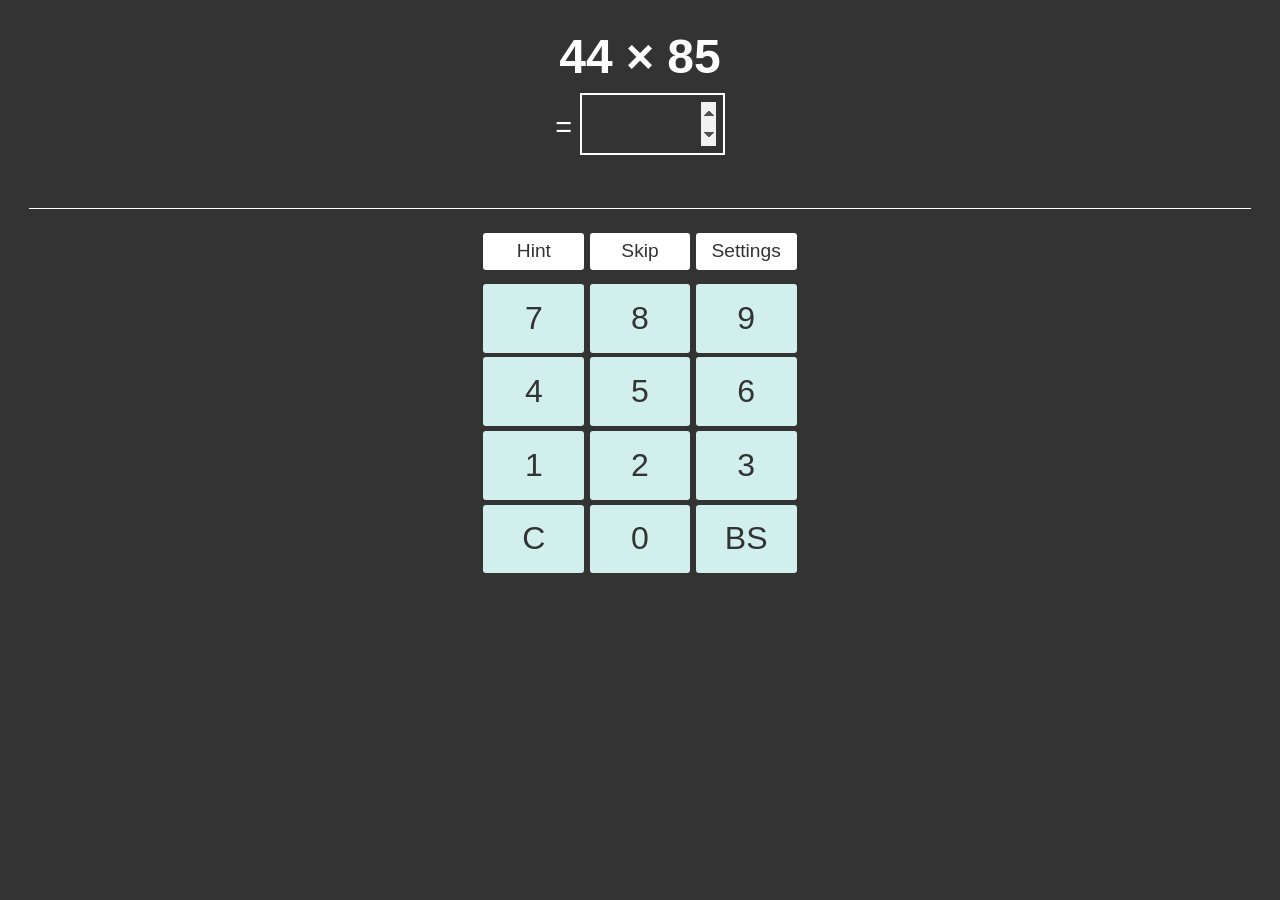
<file: index.html>
<!DOCTYPE html>
<html lang="ja">

<head>
    <meta charset="UTF-8">
    <meta name="viewport" content="width=device-width, initial-scale=1.0">
    <title>Calculation Practice</title>
    <script defer src="script.js"></script>
    <link rel="stylesheet" href="styles.css">
    <link rel="shortcut icon" href="favicon.ico" type="image/x-icon">
    <link rel="apple-touch-icon" href="apple-touch-icon-180x180.png" sizes="180x180">
    <link rel="icon" type="image/png" href="android-chrome-192x192.png" sizes="192x192">
</head>

<body>
    <div>
        <!--問題-->
        <p id="question"></p>
        <p class="answer">= <input type="number" id="answer" oninput="answerInput()"></p>
        <!--解答-->
        <p id="result"></p>

        <hr class="line_01" />

        <!--各種ボタン-->
        <p>
            <button id="btn_openHintModal">Hint</button>
            <button id="btn_skip" onclick="generateQuestion()">Skip</button>
            <button id="btn_openRangeModal">Settings</button>
        </p>

        <!--数値入力ボタン-->
        <p>
            <button id="btn_7" class="btn_num" data-value="7">7</button>
            <button id="btn_8" class="btn_num" data-value="8">8</button>
            <button id="btn_9" class="btn_num" data-value="9">9</button>
            <br>
            <button id="btn_4" class="btn_num" data-value="4">4</button>
            <button id="btn_5" class="btn_num" data-value="5">5</button>
            <button id="btn_6" class="btn_num" data-value="6">6</button>
            <br>
            <button id="btn_1" class="btn_num" data-value="1">1</button>
            <button id="btn_2" class="btn_num" data-value="2">2</button>
            <button id="btn_3" class="btn_num" data-value="3">3</button>
            <br>
            <button id="btn_c" class="btn_num" data-value="">C</button>
            <button id="btn_0" class="btn_num" data-value="0">0</button>
            <button id="btn_bs" class="btn_num" data-value="">BS</button>
        </p>
    </div>

    <!--Modal: Tips-->
    <div id="hintModal" class="modal">
        <div class="modal-content">
            <h2>Tips</h2>
            <p id="hint"></p>
            <span class="close close-hint">Close</span>
        </div>
    </div>

    <!--Modal: Pattern-->
    <div id="rangeModal" class="modal">
        <div class="modal-content">
            <h2>Pattern</h2>
            <label><input type="checkbox" class="ptns" value="1"> 1: 100に近い数同士</label><br>
            <label><input type="checkbox" class="ptns" value="2"> 2: 一の位の和が10</label><br>
            <label><input type="checkbox" class="ptns" value="3"> 3: 十の位が共通</label><br>
            <label><input type="checkbox" class="ptns" value="4"> 4: 十の位の和が10</label><br>
            <label><input type="checkbox" class="ptns" value="5"> 5: (X + Y)*(X - Y)</label><br>
            <label><input type="checkbox" class="ptns" value="6"> 6: その他</label><br>
            <span class="close close-range">Close</span>
        </div>
    </div>

</body>

</html>
</file>
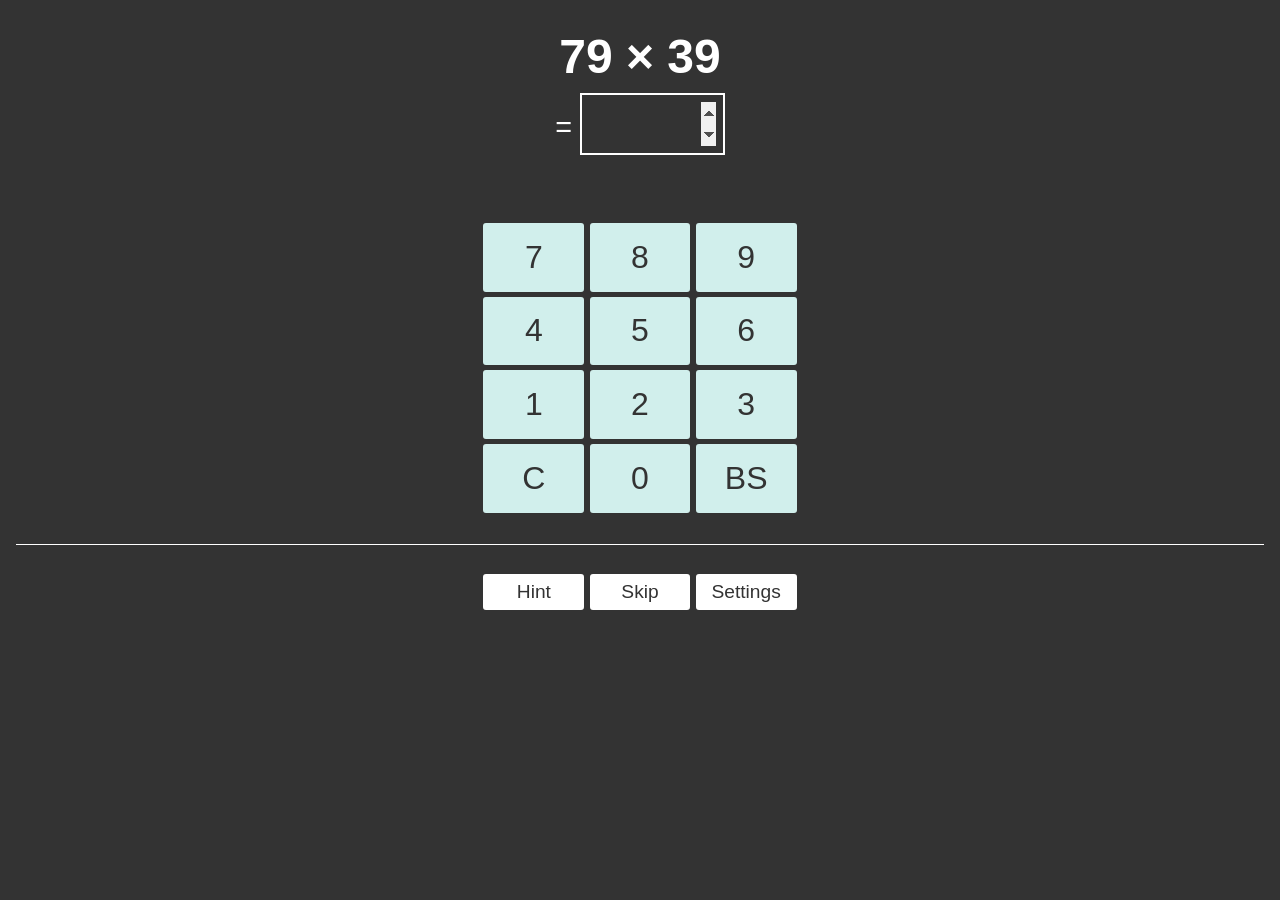
<file: intex.html>
<!DOCTYPE html>
<html lang="ja">

<head>
    <meta charset="UTF-8">
    <meta name="viewport" content="width=device-width, initial-scale=1.0">
    <link rel="stylesheet" href="styles.css">
    <title>WebCalc</title>
    <script defer src="script.js"></script>
</head>

<body>
    <div>
        <!--問題-->
        <p id="question"></p>
        <p class="answer">= <input type="number" id="answer" oninput="answerInput()"></p>
        <!--解答-->
        <p id="result"></p>
    </div>
    <!--数値入力ボタン-->
    <div>
        <p>
            <button id="btn_7" class="btn_num" data-value="8">7</button>
            <button id="btn_8" class="btn_num" data-value="8">8</button>
            <button id="btn_9" class="btn_num" data-value="9">9</button>
            <br>
            <button id="btn_4" class="btn_num" data-value="4">4</button>
            <button id="btn_5" class="btn_num" data-value="5">5</button>
            <button id="btn_6" class="btn_num" data-value="6">6</button>
            <br>
            <button id="btn_1" class="btn_num" data-value="1">1</button>
            <button id="btn_2" class="btn_num" data-value="2">2</button>
            <button id="btn_3" class="btn_num" data-value="3">3</button>
            <br>
            <button id="btn_c" class="btn_num" data-value="">C</button>
            <button id="btn_0" class="btn_num" data-value="0">0</button>
            <button id="btn_bs" class="btn_num" data-value="">BS</button>
        </p>
    </div>


    <hr class="line_01" />

    <!--各種ボタン-->
    <div>
        <button id="btn_openHintModal">Hint</button>
        <button id="btn_skip" onclick="generateQuestion()">Skip</button>
        <button id="btn_openRangeModal">Settings</button>
    </div>

    <!--Modal: ヒント-->
    <div id="hintModal" class="modal">
        <div class="modal-content">
            <span class="close close-hint">&times;</span>
            <h2>ヒント</h2>
            <p id="hint"></p>
        </div>
    </div>

    <!--Modal: 出題パターン-->
    <div id="rangeModal" class="modal">
        <div class="modal-content">
            <span class="close close-range">&times;</span>
            <h2>出題パターン</h2>
            <label><input type="checkbox" class="ptns" value="1"> 1: 100に近い数同士</label><br>
            <label><input type="checkbox" class="ptns" value="2"> 2: 一の位を繰り上げ</label><br>
            <label><input type="checkbox" class="ptns" value="3"> 3: 同じ数でくくる</label><br>
            <label><input type="checkbox" class="ptns" value="4"> 4: 十の位の積＋端数</label><br>
            <label><input type="checkbox" class="ptns" value="5"> 5: 2乗 (X + Y)*(X - Y)</label><br>
            <label><input type="checkbox" class="ptns" value="6"> 6: その他</label><br>
        </div>
    </div>

</body>

</html>
</file>
<file: styles.css>
html {
    touch-action: manipulation;
}
/* header */
h1 {
    font-size: 1.3rem;
    color: #D1EFEC;
}
h2 {
    font-size: 1rem;
    padding-left: 0.8rem;
    color: #D1EFEC;
}

/* body */
body {
    margin: 1rem;
    font-family: 'Roboto', sans-serif;
    font-size: 1.2rem;
    color: #ffffff;
    background-color: #333333;
    overflow: hidden;
}
div {
    margin-top: 1.8rem;    
    margin-right: 0.8rem;    
    margin-bottom: 1.8rem;    
    margin-left: 0.8rem;
    text-align: center;
}

/* buttons */
button {
    background-color: #ffffff;
    border: 2px solid #ffffff;
    color: #333333;
    width: 6.3rem;
    height: 2.3rem;
    padding: 0rem;
    font-family: 'Roboto', sans-serif;
    font-size: 1.2rem;
    text-align: center;
    border-radius: 3px;
    transition: 0.1s ease-in-out;
    margin-bottom: -0.5rem;
}
.btn_num {
    background-color: #D1EFEC;
    border: 2px solid #D1EFEC;
    margin: 0.15rem 0rem 0.15rem 0rem;
    height: 4.3rem;
    font-size: 2rem;
}

/* line */
.line_01 {
    border-width: 1px 0 0 0;
	border-style: solid;
	border-color: #ffffff;
    margin: 1rem 0rem 1.5rem 0rem;
}

/* others */
#question {
    margin: 0rem 0rem -1.2rem 0rem;
    font-size: 3rem;   
    font-weight: bold;
}
.answer {
    vertical-align: center;
    font-size: 1.8rem;   
}
#answer {
    padding: 0.4rem;
    margin: 0rem 0rem -1rem 0rem;
    width: 8rem;
    border: 2px solid ;
    font-family: 'Roboto', sans-serif;
    font-size: 2.5rem;   
    border-radius: 0px;
    color: #ffffff;
    background-color: #333333;   
}
input:focus {
    outline: none;
    box-shadow: none;
  }
 #result {
    margin: -0.4rem;
    font-size: 1.4rem;   
 } 
#hint {
    margin: 0.8rem;
    font-size: 1.2rem;
}

/* modal */
.modal {
    display: none; /* 初期状態では非表示 */
    position: fixed;
    z-index: 1000;
    left: 0;
    top: 0;
    width: 100%;
    height: 100%;
    background-color: rgba(255, 255, 255, 0.5); /* 透過 */
}

/* modal content */
.modal-content {
    background-color: #333333;
    margin: 20% auto 20% auto;
    padding: 0.8rem 1.2rem 2.5rem 1.2rem;
    width: 90%;
    max-width: 280px;
    border-radius: 10px;
    text-align: left;
    box-shadow: 0 4px 8px rgba(0, 0, 0, 0.2);
}
.ptns {
    margin: 0rem 1rem 0rem 1rem ;
    transform: scale(1.5);
    accent-color: #D1EFEC;    
}
/* modal close */
.close {
    float: right;
    font-size: 0.9rem;
    cursor: pointer;
}
</file>
